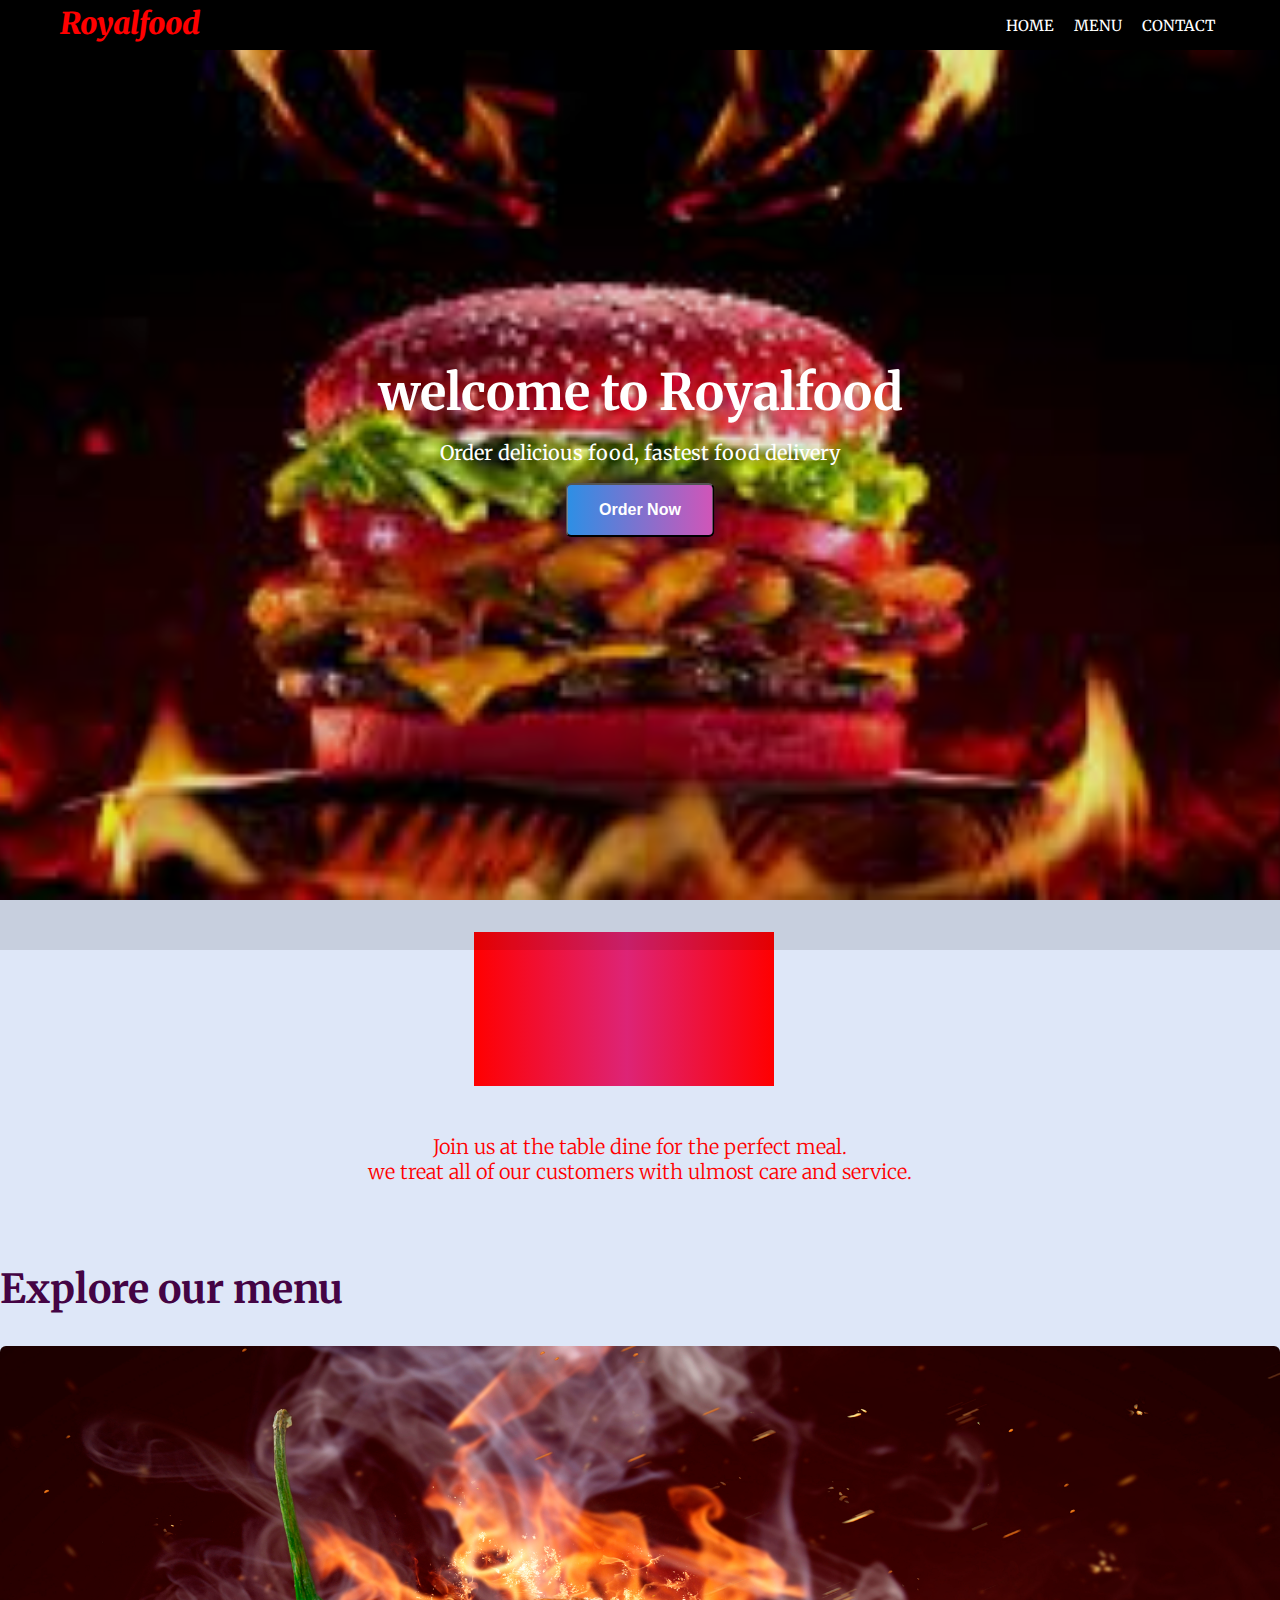
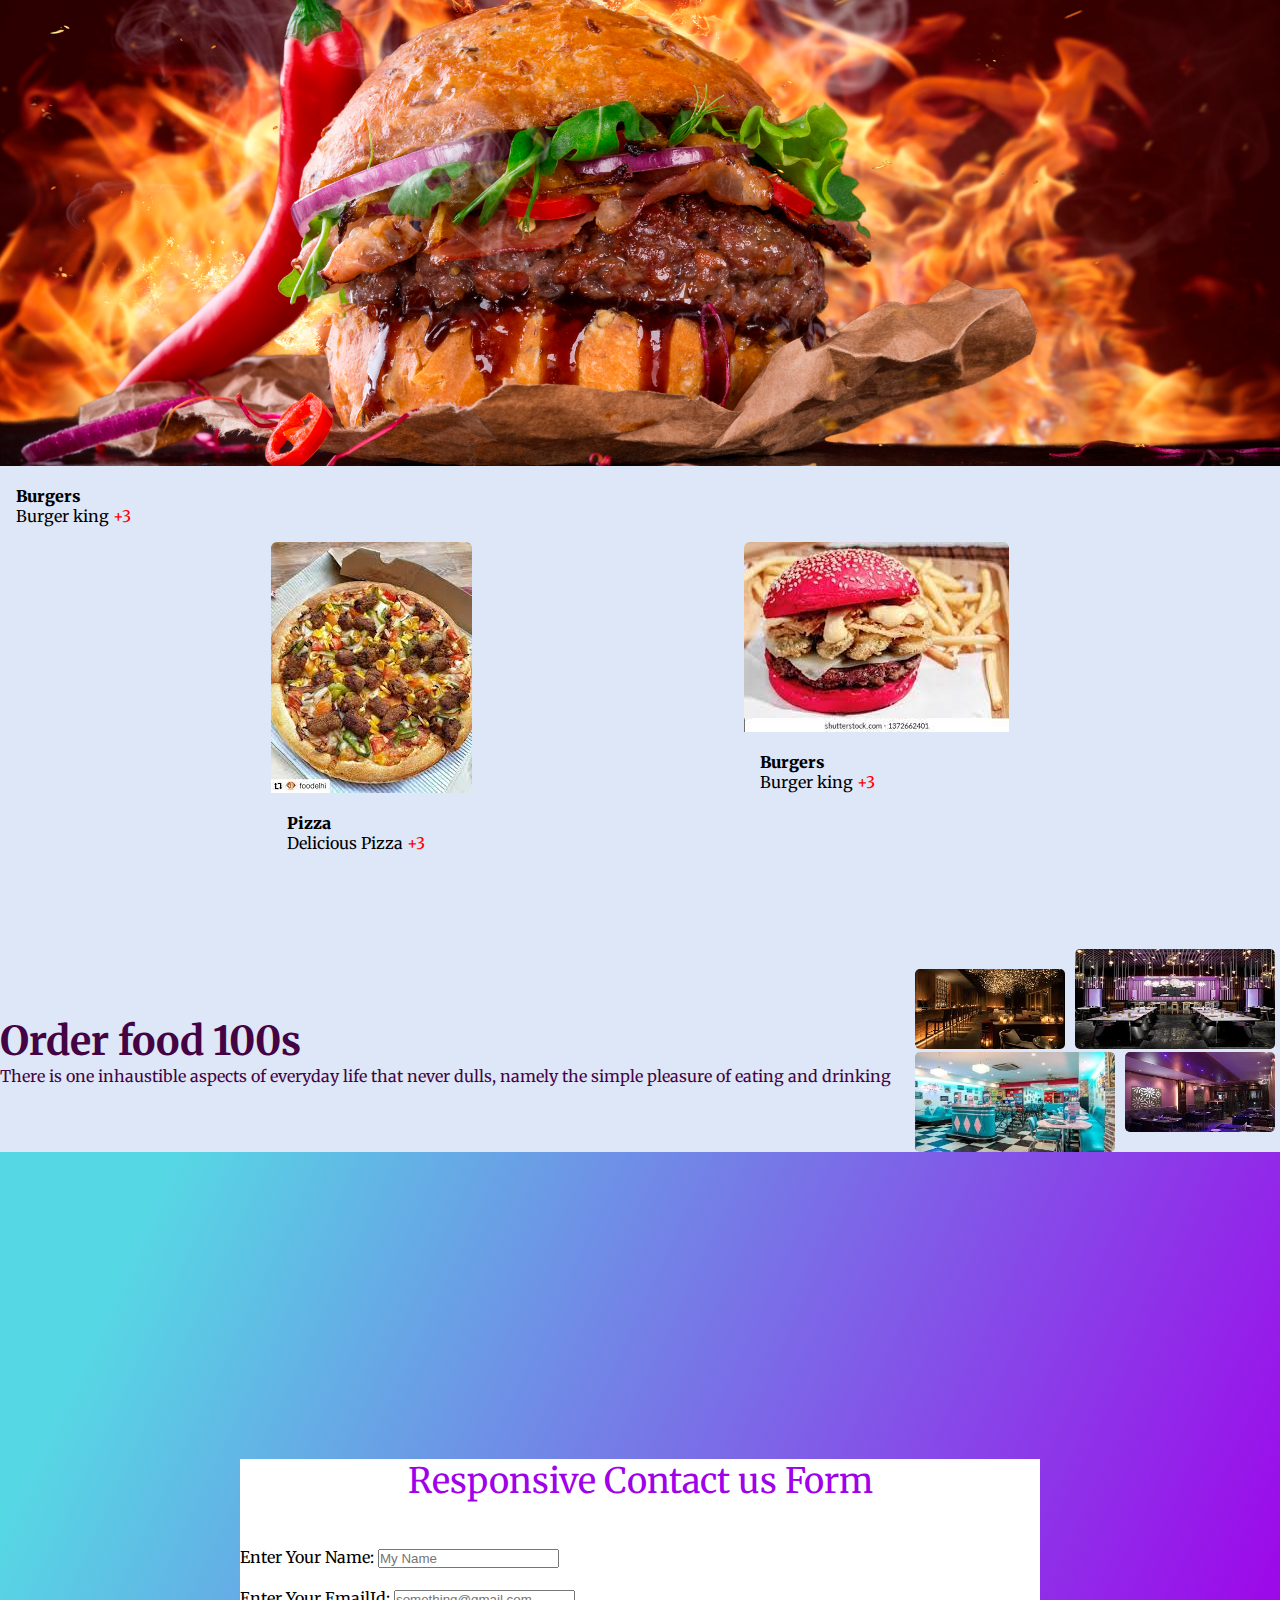
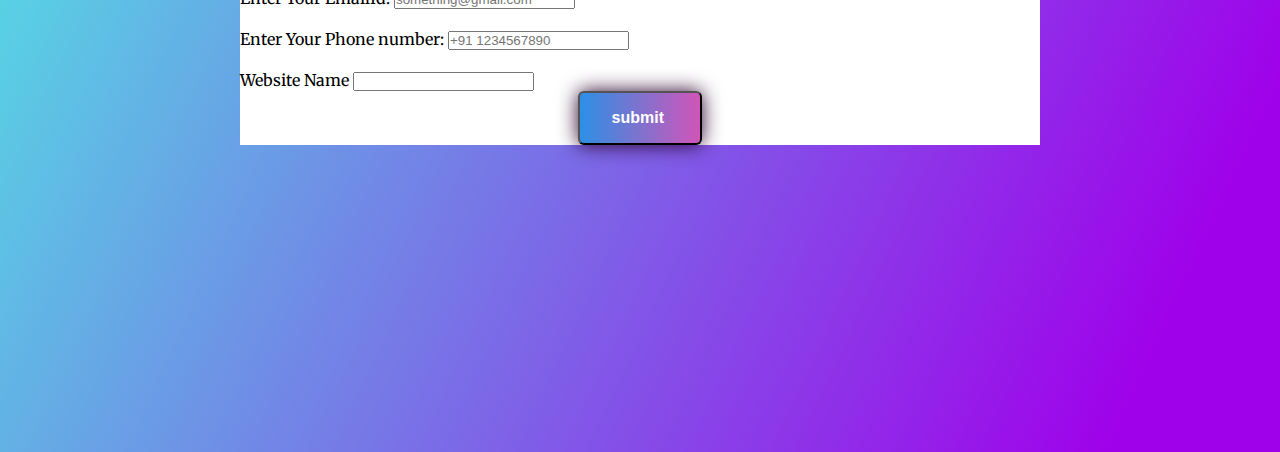
<file: DUNZO-CLONE/index.html>
<!DOCTYPE html>
<html lang="en">
<head>
    <meta charset="UTF-8">
    <meta http-equiv="X-UA-Compatible" content="IE=edge">
    <meta name="viewport" content="width=device-width, initial-scale=1.0">
    <title>ROYALFOOD</title>
    <link rel="stylesheet" href="style.css"/>
    <!-- google fonts starts -->
    <link rel="preconnect" href="https://fonts.googleapis.com">
    <link rel="preconnect" href="https://fonts.gstatic.com" crossorigin>
    <link href="https://fonts.googleapis.com/css2?family=Merriweather:ital,wght@0,300;0,400;0,700;0,900;1,300;1,400;1,700;1,900&display=swap" rel="stylesheet">
    <!-- google fonts ends -->
</head>
<body>
    <div class="main">
        <div class="wrapper">
            <div class="header">
                <nav>
                    <div class="logo">
                        <a href=""><strong><em>Royalfood</em></strong></a>               
                    </div>
                    <ul>
                        <li><a href="">HOME</a></li>
                        <li><a href="">MENU</a></li>
                        <li><a href="">CONTACT</a></li>
                    </ul>
                </nav>
                <div class="overlay">
                    <div class="content">
                        <h1>welcome to Royalfood</h1>
                        <p>Order delicious food, fastest food delivery</p>
                        <button class="button__primary">Order Now</button>
                    </div>
                </div>
            </div>
        </div>
    </div> 
    <main class="container">
        <section class="video__footage__container">
            <div class="video__footage">
                <iframe  src="https://www.youtube.com/embed/xPPLbEFbCAo" title="YouTube video player" frameborder="0" allow="accelerometer; autoplay; clipboard-write; encrypted-media; gyroscope; picture-in-picture" allowfullscreen></iframe>
            </div>
            <div class="video__footage__text">
                <p>Join us at the table dine for the perfect meal.</p>
                <p>we treat all of our customers with ulmost care and service.</p>
            </div>
        </section>
        <section class="food__list__container">
                <h1 class="text-x1">Explore our menu</h1>
                <div class="food__menu__card__list">
                     <div class="food__menu__card">
                         <img src="./assets/burger.jpg" alt="logo" class="food__menu__card__image"/>
                         <div class="food__menu__card__details">
                             <h4 class="food__menu__card__tittle"><strong>Burgers</strong></h4>
                              <p>
                                 Burger king
                                <span style="color:red;">+3</span>
                             </p>
                         </div>
                     </div>
                     <div class="food__menu__card">
                         <img src="./assets/pizza.jpg" alt="logo" class="food__menu__card__image"/>
                         <div class="food__menu__card__details">
                             <h4 class="food__menu__card__tittle"><strong>Pizza</strong></h4>
                             <p>
                                 Delicious Pizza
                                 <span style="color:red;">+3</span>
                             </p>
                         </div>
                      </div>
                     <div class="food__menu__card">
                         <img src="./assets/pink_burger.jpg" alt="logo" class="food__menu__card__image"/>
                          <div class="food__menu__card__details">
                             <h4 class="food__menu__card__tittle"><strong>Burgers</strong></h4>
                              <p>
                                 Burger king
                                 <span style="color:red;">+3</span>
                              </p>
                          </div>
                     </div>
              </div>
        </section>
        <section class="restaurant__list__container">
            <div class="restaurant__list__text">
                <h4 class="text-x1">Order food 100s</h4>
                <p class="text-x2">There is one inhaustible aspects of everyday life that never dulls, namely the simple pleasure of eating and drinking</p>
            </div>
            <div class="restaurant__list__image__container" >
                <div class="restaurant__list__row1">
                    <img src="./assets/clip1.jpg" alt="r1" class="restaurant1">
                    <img src="./assets/clip2.jpg" alt="r2" class="restaurant2">
                </div>
                <div class="restaurant__list__row2">
                    <img src="./assets/clip3.jpg" alt="r3" class="restaurant3">
                    <img src="./assets/clip4.jpg" alt="r4" class="restaurant4">
                </div>
            </div>
        </section>
               <div class="block">
                <section class="form">
                   <div class="contact_section">
                       <div class="text">Responsive Contact us Form<br/><br/></div>
                       <form action="#">
                           <div class="form_row">
                               <div class="input_data">
                                <label for="name">Enter Your Name:</label>
                                <input  placeholder="My Name" minlength="6" maxlength="10" id="name" type="text" required/>
                                <br/><br/>
                               </div>
                           </div>
                           <div class="form_row">
                               <div class="input_data">
                                <label for="emailid">Enter Your EmailId:</label>
                                <input placeholder="something@gmail.com" id="emailid" type="email"/>
                                <br/><br/>
                               </div>
                           </div>
                           <div class="form_row">
                               <div class="input_data">
                                <label for="phonenumber">Enter Your Phone number:</label>
                                <input placeholder="+91 1234567890" id="phonenumber" type="number"/>
                                <br/><br/>
                                   <div class="underline"></div>
                               </div>
                           </div>
                           <div class="form_row">
                               <div class="input_data">
                                <label>Website Name</label>
                                   <input type="text" required>
                               </div>
                           </div>
                           <div class="form_row submit_btn">
                               <div class="input_data">
                                   <div class="inner"></div>
                                   <input  class="button__primary" type="submit" value="submit ">
                               </div>
                           </div>
                       </form>
                   </div>
                   </div>
            </div>
        </section>
    </main>
</body>
</html>
</file>
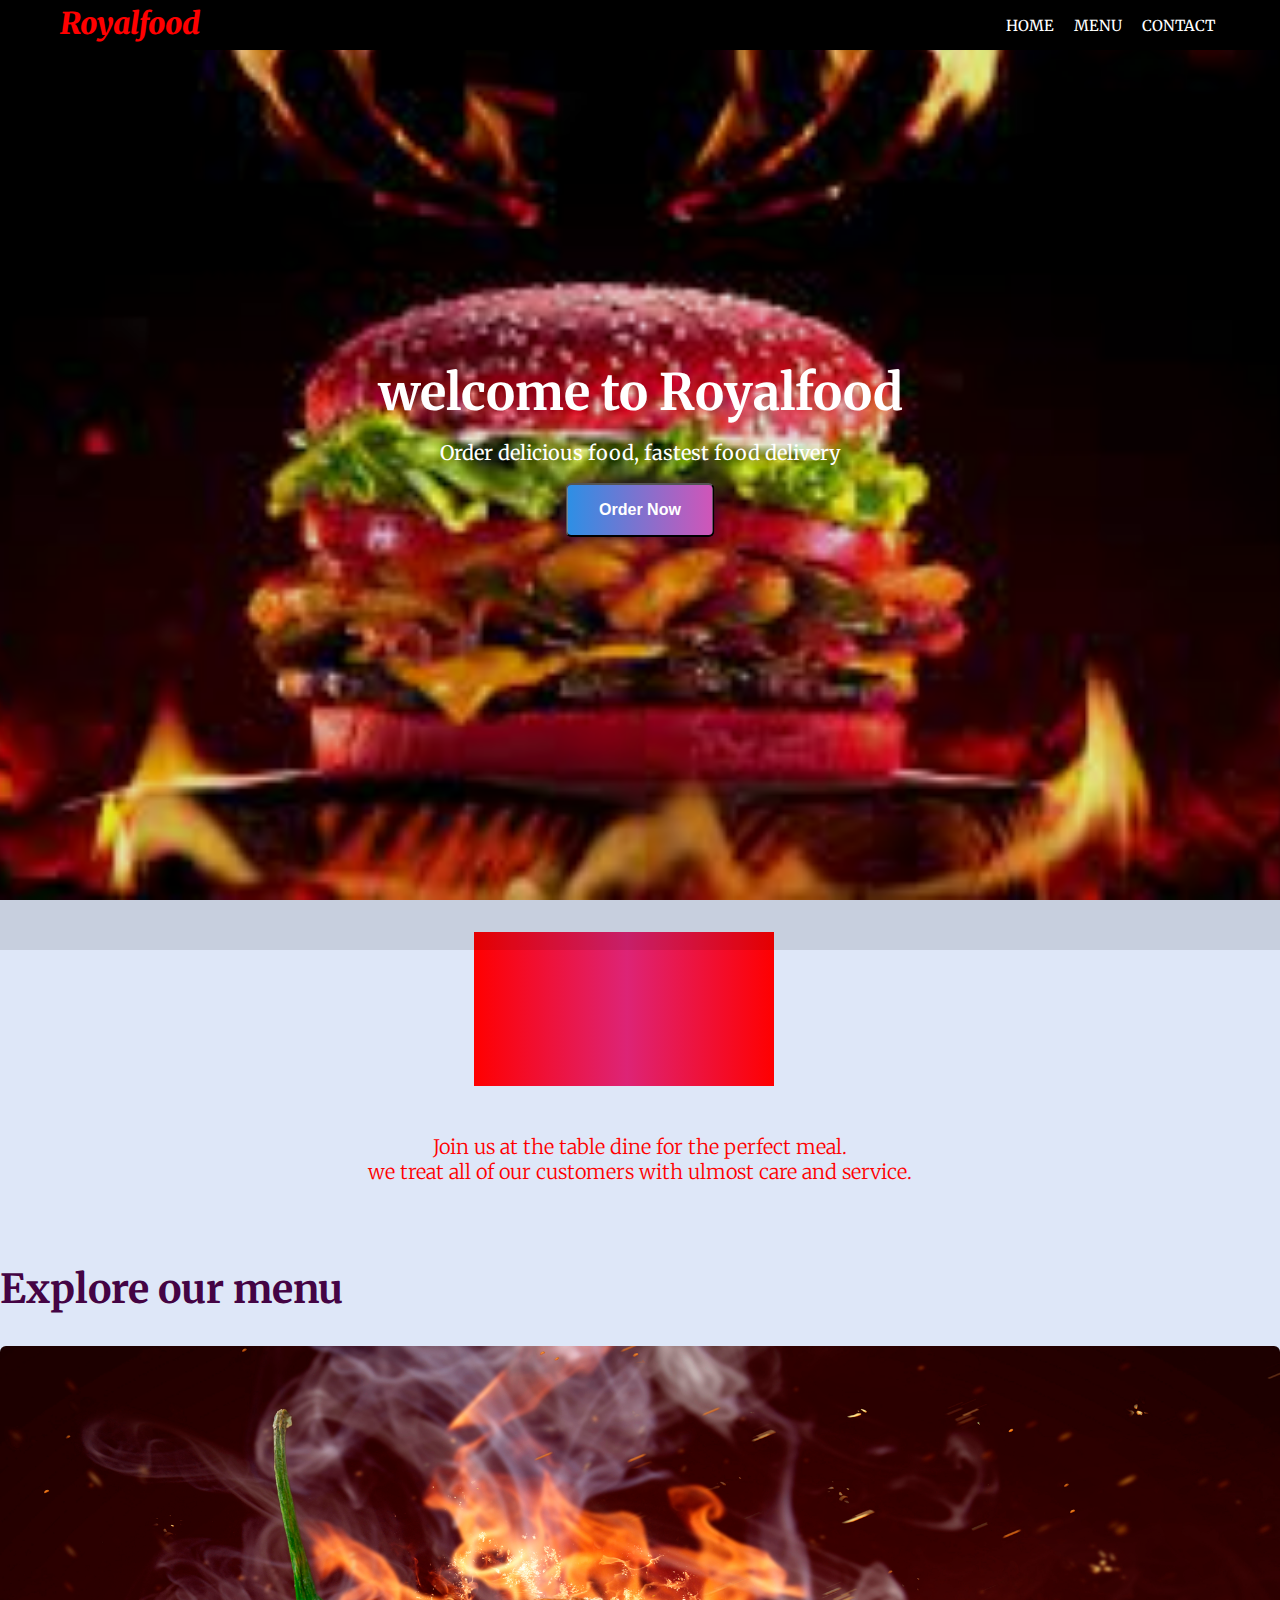
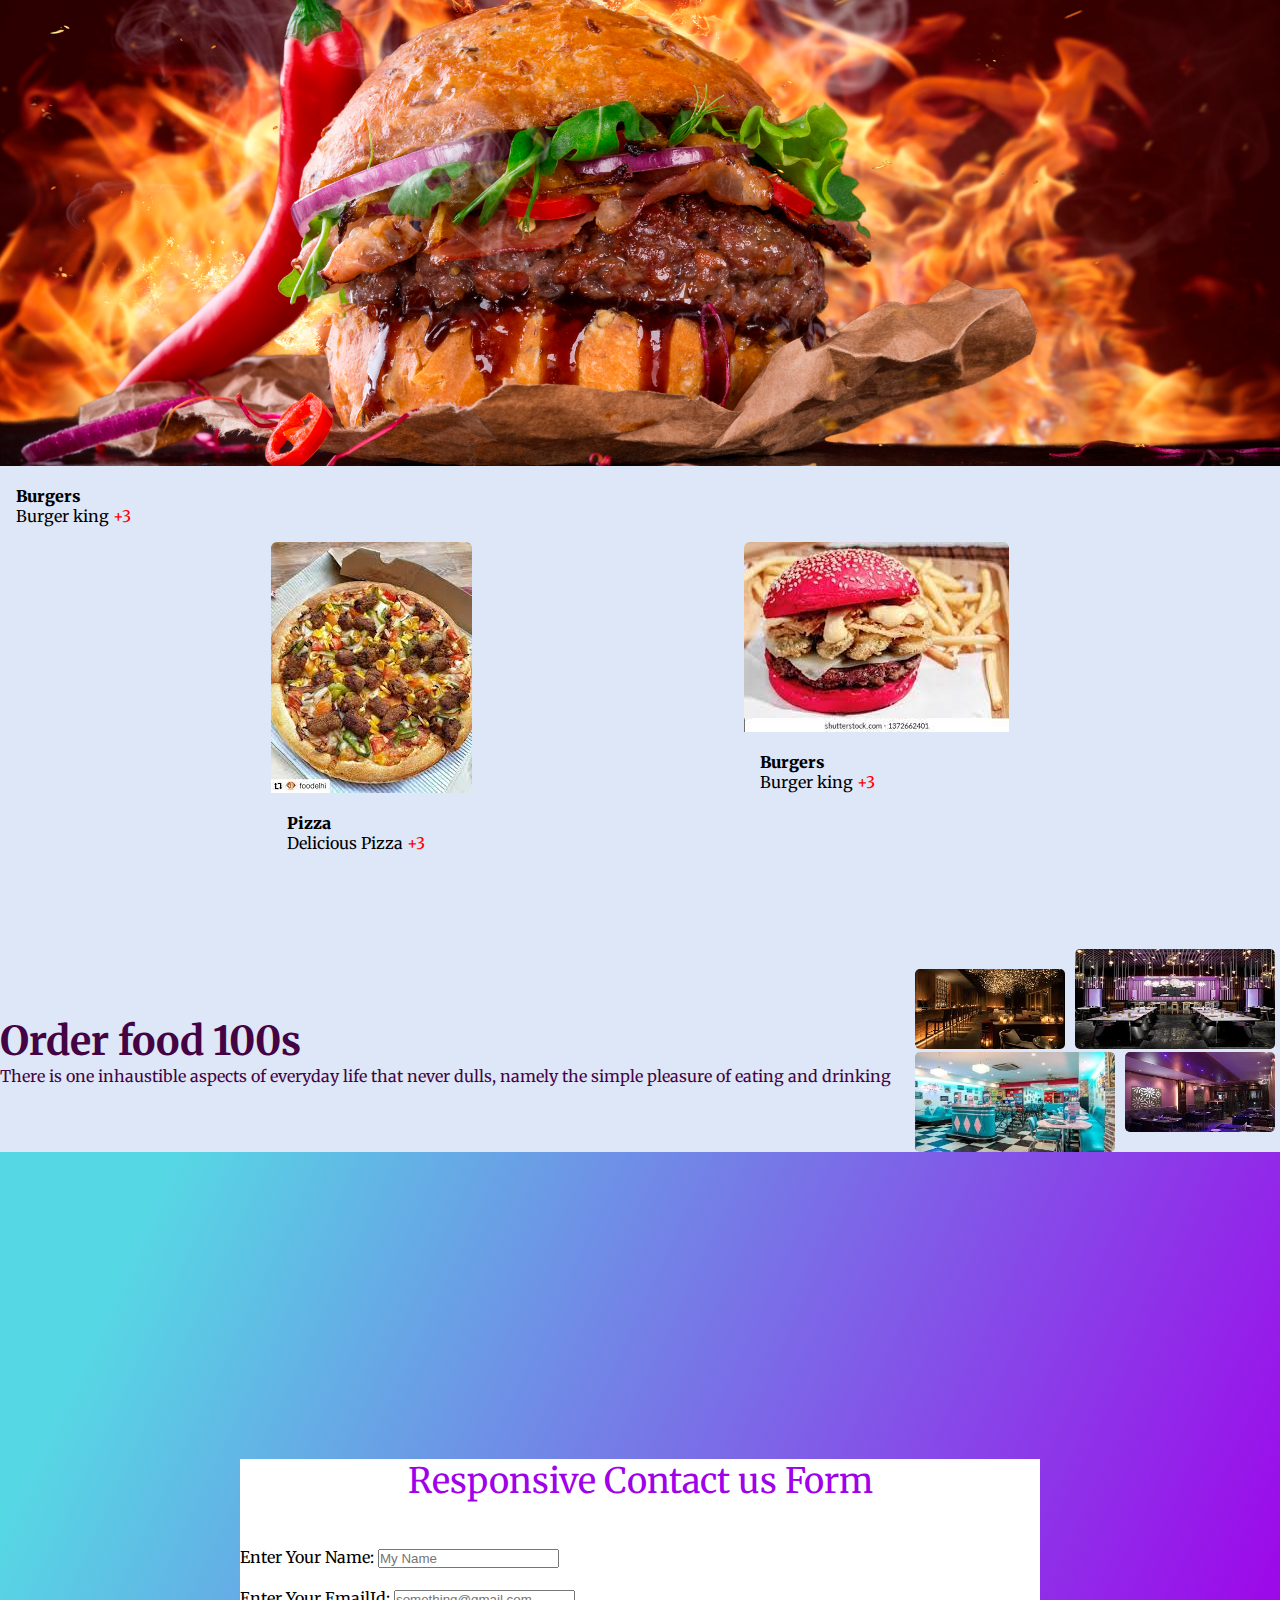
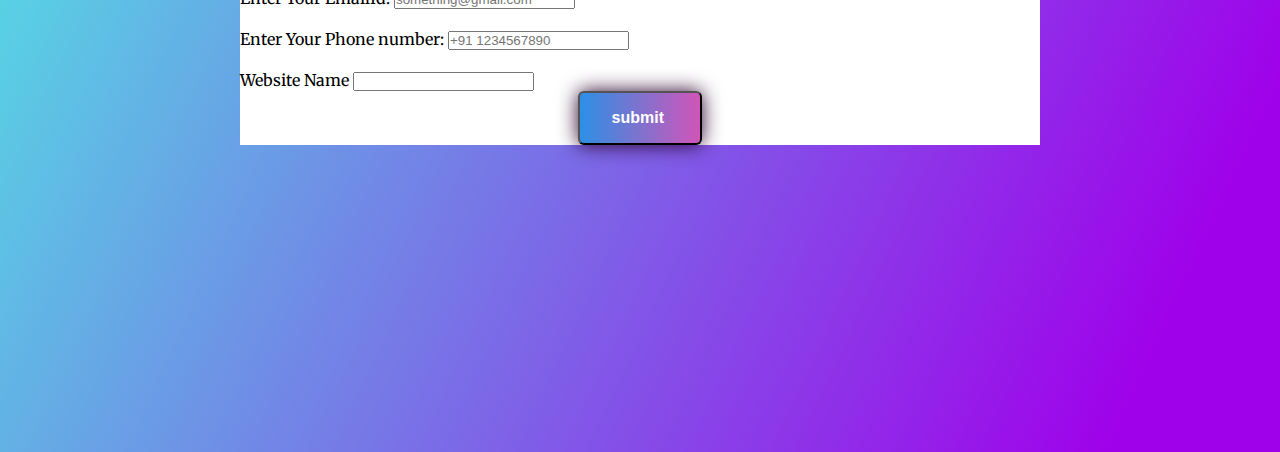
<file: ROYALFOOD/index.html>
<!DOCTYPE html>
<html lang="en">
<head>
    <meta charset="UTF-8">
    <meta http-equiv="X-UA-Compatible" content="IE=edge">
    <meta name="viewport" content="width=device-width, initial-scale=1.0">
    <title>ROYALFOOD.com</title>
    <link rel="stylesheet" href="style.css"/>
    <!-- google fonts starts -->
    <link rel="preconnect" href="https://fonts.googleapis.com">
    <link rel="preconnect" href="https://fonts.gstatic.com" crossorigin>
    <link href="https://fonts.googleapis.com/css2?family=Merriweather:ital,wght@0,300;0,400;0,700;0,900;1,300;1,400;1,700;1,900&display=swap" rel="stylesheet">
    <!-- google fonts ends -->
</head>
<body>
    <div class="main">
        <div class="wrapper">
            <div class="header">
                <nav>
                    <div class="logo">
                        <a href=""><strong><em>Royalfood</em></strong></a>               
                    </div>
                    <ul>
                        <li><a href="">HOME</a></li>
                        <li><a href="">MENU</a></li>
                        <li><a href="">CONTACT</a></li>
                    </ul>
                </nav>
                <div class="overlay">
                    <div class="content">
                        <h1>welcome to Royalfood</h1>
                        <p>Order delicious food, fastest food delivery</p>
                        <button class="button__primary">Order Now</button>
                    </div>
                </div>
            </div>
        </div>
    </div> 
    <main class="container">
        <section class="video__footage__container">
            <div class="video__footage">
                <iframe  src="https://www.youtube.com/embed/xPPLbEFbCAo" title="YouTube video player" frameborder="0" allow="accelerometer; autoplay; clipboard-write; encrypted-media; gyroscope; picture-in-picture" allowfullscreen></iframe>
            </div>
            <div class="video__footage__text">
                <p>Join us at the table dine for the perfect meal.</p>
                <p>we treat all of our customers with ulmost care and service.</p>
            </div>
        </section>
        <section class="food__list__container">
                <h1 class="text-x1">Explore our menu</h1>
                <div class="food__menu__card__list">
                     <div class="food__menu__card">
                         <img src="./assets/burger.jpg" alt="logo" class="food__menu__card__image"/>
                         <div class="food__menu__card__details">
                             <h4 class="food__menu__card__tittle"><strong>Burgers</strong></h4>
                              <p>
                                 Burger king
                                <span style="color:red;">+3</span>
                             </p>
                         </div>
                     </div>
                     <div class="food__menu__card">
                         <img src="./assets/pizza.jpg" alt="logo" class="food__menu__card__image"/>
                         <div class="food__menu__card__details">
                             <h4 class="food__menu__card__tittle"><strong>Pizza</strong></h4>
                             <p>
                                 Delicious Pizza
                                 <span style="color:red;">+3</span>
                             </p>
                         </div>
                      </div>
                     <div class="food__menu__card">
                         <img src="./assets/pink_burger.jpg" alt="logo" class="food__menu__card__image"/>
                          <div class="food__menu__card__details">
                             <h4 class="food__menu__card__tittle"><strong>Burgers</strong></h4>
                              <p>
                                 Burger king
                                 <span style="color:red;">+3</span>
                              </p>
                          </div>
                     </div>
              </div>
        </section>
        <section class="restaurant__list__container">
            <div class="restaurant__list__text">
                <h4 class="text-x1">Order food 100s</h4>
                <p class="text-x2">There is one inhaustible aspects of everyday life that never dulls, namely the simple pleasure of eating and drinking</p>
            </div>
            <div class="restaurant__list__image__container" >
                <div class="restaurant__list__row1">
                    <img src="./assets/clip1.jpg" alt="r1" class="restaurant1">
                    <img src="./assets/clip2.jpg" alt="r2" class="restaurant2">
                </div>
                <div class="restaurant__list__row2">
                    <img src="./assets/clip3.jpg" alt="r3" class="restaurant3">
                    <img src="./assets/clip4.jpg" alt="r4" class="restaurant4">
                </div>
            </div>
        </section>
               <div class="block">
                <section class="form">
                   <div class="contact_section">
                       <div class="text">Responsive Contact us Form<br/><br/></div>
                       <form action="#">
                           <div class="form_row">
                               <div class="input_data">
                                <label for="name">Enter Your Name:</label>
                                <input  placeholder="My Name" minlength="6" maxlength="10" id="name" type="text" required/>
                                <br/><br/>
                               </div>
                           </div>
                           <div class="form_row">
                               <div class="input_data">
                                <label for="emailid">Enter Your EmailId:</label>
                                <input placeholder="something@gmail.com" id="emailid" type="email"/>
                                <br/><br/>
                               </div>
                           </div>
                           <div class="form_row">
                               <div class="input_data">
                                <label for="phonenumber">Enter Your Phone number:</label>
                                <input placeholder="+91 1234567890" id="phonenumber" type="number"/>
                                <br/><br/>
                                   <div class="underline"></div>
                               </div>
                           </div>
                           <div class="form_row">
                               <div class="input_data">
                                <label>Website Name</label>
                                   <input type="text" required>
                               </div>
                           </div>
                           <div class="form_row submit_btn">
                               <div class="input_data">
                                   <div class="inner"></div>
                                   <input  class="button__primary" type="submit" value="submit ">
                               </div>
                           </div>
                       </form>
                   </div>
                   </div>
            </div>
        </section>
    </main>
</body>
</html>
</file>
<file: DUNZO-CLONE/style.css>
*{
    padding: 0;
    margin: 0;
    box-sizing: border-box;
}

body{
    font-family: 'Merriweather', serif;
    background-color:#dee7f8;
}

.main{
    width: 100%;
}

nav{
    position: sticky;
    top: 0; 
    width:100%;
    height: 50px;
    line-height: 20px;
    align-items:center;
    padding: 0px 25px;
    display: flex;
    justify-content: space-between;
    background-color: black;
    z-index: 9999;
} 

.logo a{
    margin-left: 30px;
    padding-left: 5px;
    font-size: 30px;
    color: red;
    font-weight: bolder; 
}
a{
    text-decoration: none;
    color:white;
    font-size: 15px;
    transition: 0.5s all ease;
}

ul{
    margin: 10px;
    margin-right:30px;
}
ul li{
    float: left;
    padding: 0px 10px;
    list-style: none;
}

ul li a:hover{
    color: red;
}

 .header{
    background-image: url('./assets/fireburger.jpg');
    background-position: center;
    background-size: cover;
    background-repeat: no-repeat;
    height:100vh;
}

.content{
    position: absolute;
    top: 50%;
    left:50%;
    line-height:  60px;
    transform: translate(-50%,-50%);
    color: #fff;
    text-align:center;
    font-size: 50px;
}

.content h1{
    font-size: 50px;
}

.content p{
    padding: 0px 100px;
    font-size: 20px;
}

 .button__primary{
    background-image:linear-gradient(to right,#2d8fe5 0%,#d155b8 50%,purple 100%);
    margin: auto;
    padding: 10px 25px;
    text-align: center;
    transition: 5s;
    cursor: pointer;
    color:white;
    font-weight: bold;
    border-radius:  6px;
    box-shadow: 0 0 20px rgb(44, 1, 44);
    background-size: 200% auto;
    display: block;
}

.button__primary:hover{
    /* background:linear-gradient(to left,#2d8fe5 0%,#d155b8 50%, purple 100%); */
     background-position: right center;
}  

.overlay{
    background:rgba(0,0,0,.1);
    height: 100vh;
}

.video__footage__container {
    margin-top: 3rem;
    display: flex;
    flex-direction: column;
    justify-content: center;
    align-items: center;
    width: 100%;
}

.video__footage {
    position: relative;
}

.video__footage::before {
    background-image: linear-gradient(
        to right,
        red 0%,
        #dd2476 51%,
        red 100%
    );
    content: "";
    top: 0px;
    left: 0px;
    position: absolute;
    transform: translate(-1rem, -1rem);
    height: 100%;
    width: 100%;
    z-index: -1;
}

.video__footage__text {
    margin-top: 2rem;
    color: red;
    font-size: 1.25rem;
    font-weight: 300;
    text-align: center;
}

.food__list__container {
    position: relative;
    margin: 5rem 0;
}

.food__menu__card__list {
    display: flex;
    flex-wrap: wrap;
    justify-content: space-evenly;
    padding-top: 2rem;
}

.food__menu__card__image {
    border-radius: 6px 6px 0px 0px;
    width: 100%;
}

.food__menu__card__details {
    padding: 1rem;
    text-align: left;
    color: black;
}

.food__menu__card__title {
    font-size: 1.25rem;
    line-height: 1.75rem;
    color: blue;
    font-weight: 900;
}


.restaurant__list__container {
    align-items: center;
    margin-top: 3rem;
}

.restaurant__list__row1 {
    display: flex;
    align-items: baseline;
}

.restaurant__list__row2 {
    margin-top: 10px;
    display: flex;
    align-items: baseline;
    flex-direction: row-reverse;
}

.restaurant1, .restaurant3{
    border-radius: 5px;
    margin:0 5px;
    width:150px;
    height: 80px;
}
.restaurant2, .restaurant4{
    border-radius: 5px;
    margin:0 5px;
    width:200px;
    height: 100px;
}
.restaurant__list__container{
    display: flex;
    justify-content: space-between;
}

.restaurant__list__row1{
    justify-content: center;
}

.restaurant__list__row2{
    margin-top: 3px;
    align-items: flex-start;
    justify-content: safe;
}

.text-x1{
    font-size: 40px;
    color: rgb(68, 4, 68);
}

.text-x2{
    align-items: center;
    color:rgb(68, 4, 68); 
}

.form{
    display:flex;
    align-items:center;
    justify-content:center;
    min-height:100vh;
    padding: 40px;
    background-image: linear-gradient(115deg, #56d8e4 10%, #9f01ea 90%);
}

.contact_section{
    background:#fff;
    width:800px;
    max-width: 800px;
    padding: 25% 40px 10px 40x;
    box-shadow: 0px 0px 0px rbga(0,0,0,1);
}
  
.contact_section .text{
    font-size: 35px;
    font-weight: 600px;
    text-align:center;
    color:#9f01ea;
}
  

.contact_section form{
    padding: 30px 0 0 0 0;
}

.contact_section .form-row{
    display:flex;
    margin:32px 0;
    position: relative;
}
 
form .form-row .textarea{
    height:70px;
}

.input-data input,
.textarea input{
    display:block;
    height: 100%;
    width:100%;
    border:none;
    font-size:17px;
    border-bottom: 2px solid rbga(0,0,0,0.12);
}

.textarea textarea{
    resize:none;
    padding-top:10px;
}
.input-data input:focus ~ label,
.textarea textarea:focus ~label,
.input-data input:valid~ label,
.textarea textarea:valid ~label{
    transform:translateY(-20px);
    color: #3498db;
    font-size: 14px;
}
 
.input-data label{
    position:absolute;
    bottom:10px;
    font-size:16px;
    pointer-events:none;
    transition:all 0.3s ease;
}

.textarea label{
    width:100%;
    bottom: 40px;
    background:#fff;
}

.input-data .underline{
    position:absolute;
    bottom:0;
    height:2px;
    width: 100%;
    background:red;
}

.input-data .underline:before,
.input-data .underline:after{
    position:absolute;
    content:"";
    height:100%;
    width:100%;
    background:#3498db;
    transform: scaleX(0);
    transform-origin: center;
    transition: transform 0.3s ease;

}
@media(min-width:1200px){
    navbar{
        padding: 0 20px;
    }
    .button__primary{
        padding: 1rem 2rem;
        font-size: 1rem;
    }
}
</file>
<file: ROYALFOOD/style.css>
*{
    padding: 0;
    margin: 0;
    box-sizing: border-box;
}

body{
    font-family: 'Merriweather', serif;
    background-color:#dee7f8;
}

.main{
    width: 100%;
}

nav{
    position: sticky;
    top: 0; 
    width:100%;
    height: 50px;
    line-height: 20px;
    align-items:center;
    padding: 0px 25px;
    display: flex;
    justify-content: space-between;
    background-color: black;
    z-index: 9999;
} 

.logo a{
    margin-left: 30px;
    padding-left: 5px;
    font-size: 30px;
    color: red;
    font-weight: bolder; 
}
a{
    text-decoration: none;
    color:white;
    font-size: 15px;
    transition: 0.5s all ease;
}

ul{
    margin: 10px;
    margin-right:30px;
}
ul li{
    float: left;
    padding: 0px 10px;
    list-style: none;
}

ul li a:hover{
    color: red;
}

 .header{
    background-image: url('./assets/fireburger.jpg');
    background-position: center;
    background-size: cover;
    background-repeat: no-repeat;
    height:100vh;
}

.content{
    position: absolute;
    top: 50%;
    left:50%;
    line-height:  60px;
    transform: translate(-50%,-50%);
    color: #fff;
    text-align:center;
    font-size: 50px;
}

.content h1{
    font-size: 50px;
}

.content p{
    padding: 0px 100px;
    font-size: 20px;
}

 .button__primary{
    background-image:linear-gradient(to right,#2d8fe5 0%,#d155b8 50%,purple 100%);
    margin: auto;
    padding: 10px 25px;
    text-align: center;
    transition: 5s;
    cursor: pointer;
    color:white;
    font-weight: bold;
    border-radius:  6px;
    box-shadow: 0 0 20px rgb(44, 1, 44);
    background-size: 200% auto;
    display: block;
}

.button__primary:hover{
    /* background:linear-gradient(to left,#2d8fe5 0%,#d155b8 50%, purple 100%); */
     background-position: right center;
}  

.overlay{
    background:rgba(0,0,0,.1);
    height: 100vh;
}

.video__footage__container {
    margin-top: 3rem;
    display: flex;
    flex-direction: column;
    justify-content: center;
    align-items: center;
    width: 100%;
}

.video__footage {
    position: relative;
}

.video__footage::before {
    background-image: linear-gradient(
        to right,
        red 0%,
        #dd2476 51%,
        red 100%
    );
    content: "";
    top: 0px;
    left: 0px;
    position: absolute;
    transform: translate(-1rem, -1rem);
    height: 100%;
    width: 100%;
    z-index: -1;
}

.video__footage__text {
    margin-top: 2rem;
    color: red;
    font-size: 1.25rem;
    font-weight: 300;
    text-align: center;
}

.food__list__container {
    position: relative;
    margin: 5rem 0;
}

.food__menu__card__list {
    display: flex;
    flex-wrap: wrap;
    justify-content: space-evenly;
    padding-top: 2rem;
}

.food__menu__card__image {
    border-radius: 6px 6px 0px 0px;
    width: 100%;
}

.food__menu__card__details {
    padding: 1rem;
    text-align: left;
    color: black;
}

.food__menu__card__title {
    font-size: 1.25rem;
    line-height: 1.75rem;
    color: blue;
    font-weight: 900;
}


.restaurant__list__container {
    align-items: center;
    margin-top: 3rem;
}

.restaurant__list__row1 {
    display: flex;
    align-items: baseline;
}

.restaurant__list__row2 {
    margin-top: 10px;
    display: flex;
    align-items: baseline;
    flex-direction: row-reverse;
}

.restaurant1, .restaurant3{
    border-radius: 5px;
    margin:0 5px;
    width:150px;
    height: 80px;
}
.restaurant2, .restaurant4{
    border-radius: 5px;
    margin:0 5px;
    width:200px;
    height: 100px;
}
.restaurant__list__container{
    display: flex;
    justify-content: space-between;
}

.restaurant__list__row1{
    justify-content: center;
}

.restaurant__list__row2{
    margin-top: 3px;
    align-items: flex-start;
    justify-content: safe;
}

.text-x1{
    font-size: 40px;
    color: rgb(68, 4, 68);
}

.text-x2{
    align-items: center;
    color:rgb(68, 4, 68); 
}

.form{
    display:flex;
    align-items:center;
    justify-content:center;
    min-height:100vh;
    padding: 40px;
    background-image: linear-gradient(115deg, #56d8e4 10%, #9f01ea 90%);
}

.contact_section{
    background:#fff;
    width:800px;
    max-width: 800px;
    padding: 25% 40px 10px 40x;
    box-shadow: 0px 0px 0px rbga(0,0,0,1);
}
  
.contact_section .text{
    font-size: 35px;
    font-weight: 600px;
    text-align:center;
    color:#9f01ea;
}
  

.contact_section form{
    padding: 30px 0 0 0 0;
}

.contact_section .form-row{
    display:flex;
    margin:32px 0;
    position: relative;
}
 
form .form-row .textarea{
    height:70px;
}

.input-data input,
.textarea input{
    display:block;
    height: 100%;
    width:100%;
    border:none;
    font-size:17px;
    border-bottom: 2px solid rbga(0,0,0,0.12);
}

.textarea textarea{
    resize:none;
    padding-top:10px;
}
.input-data input:focus ~ label,
.textarea textarea:focus ~label,
.input-data input:valid~ label,
.textarea textarea:valid ~label{
    transform:translateY(-20px);
    color: #3498db;
    font-size: 14px;
}
 
.input-data label{
    position:absolute;
    bottom:10px;
    font-size:16px;
    pointer-events:none;
    transition:all 0.3s ease;
}

.textarea label{
    width:100%;
    bottom: 40px;
    background:#fff;
}

.input-data .underline{
    position:absolute;
    bottom:0;
    height:2px;
    width: 100%;
    background:red;
}

.input-data .underline:before,
.input-data .underline:after{
    position:absolute;
    content:"";
    height:100%;
    width:100%;
    background:#3498db;
    transform: scaleX(0);
    transform-origin: center;
    transition: transform 0.3s ease;

}
@media(min-width:1200px){
    navbar{
        padding: 0 20px;
    }
    .button__primary{
        padding: 1rem 2rem;
        font-size: 1rem;
    }
}
</file>
